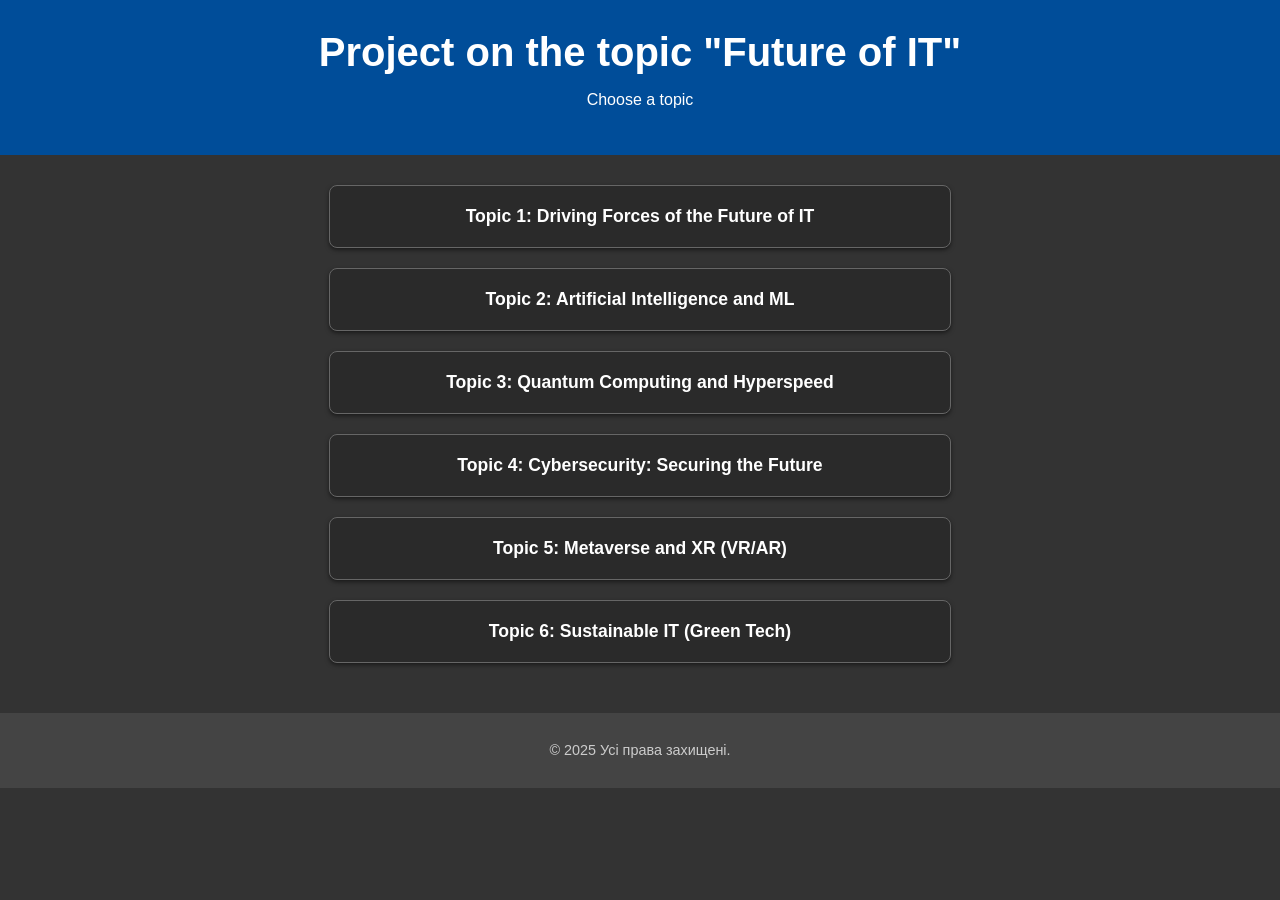
<file: index.html>
<!DOCTYPE html>
<html lang="uk">
<head>
    <meta charset="UTF-8"> 
    <meta name="viewport" content="width=device-width, initial-scale=1.0">
    <title>Future of IT Project</title>
    <link rel="stylesheet" href="styles.css">
</head>
<body>

    <header class="main-header">
        <h1> Project on the topic "Future of IT"</h1>
        
        <p>Choose a topic</p>
    </header>

    <main class="button-container">
        <a href="tema-1.html" class="topic-button">Topic 1: Driving Forces of the Future of IT</a>
        <a href="tema-2.html" class="topic-button">Topic 2: Artificial Intelligence and ML</a>
        <a href="tema-3.html" class="topic-button">Topic 3: Quantum Computing and Hyperspeed</a>
        <a href="tema-4.html" class="topic-button">Topic 4: Cybersecurity: Securing the Future</a>
        <a href="tema-5.html" class="topic-button">Topic 5: Metaverse and XR (VR/AR)</a>
        <a href="tema-6.html" class="topic-button">Topic 6: Sustainable IT (Green Tech)</a>
    </main>

    <footer class="main-footer">
        <p>&copy; 2025 Усі права захищені.</p>
    </footer>

</body>
</html>
</file>
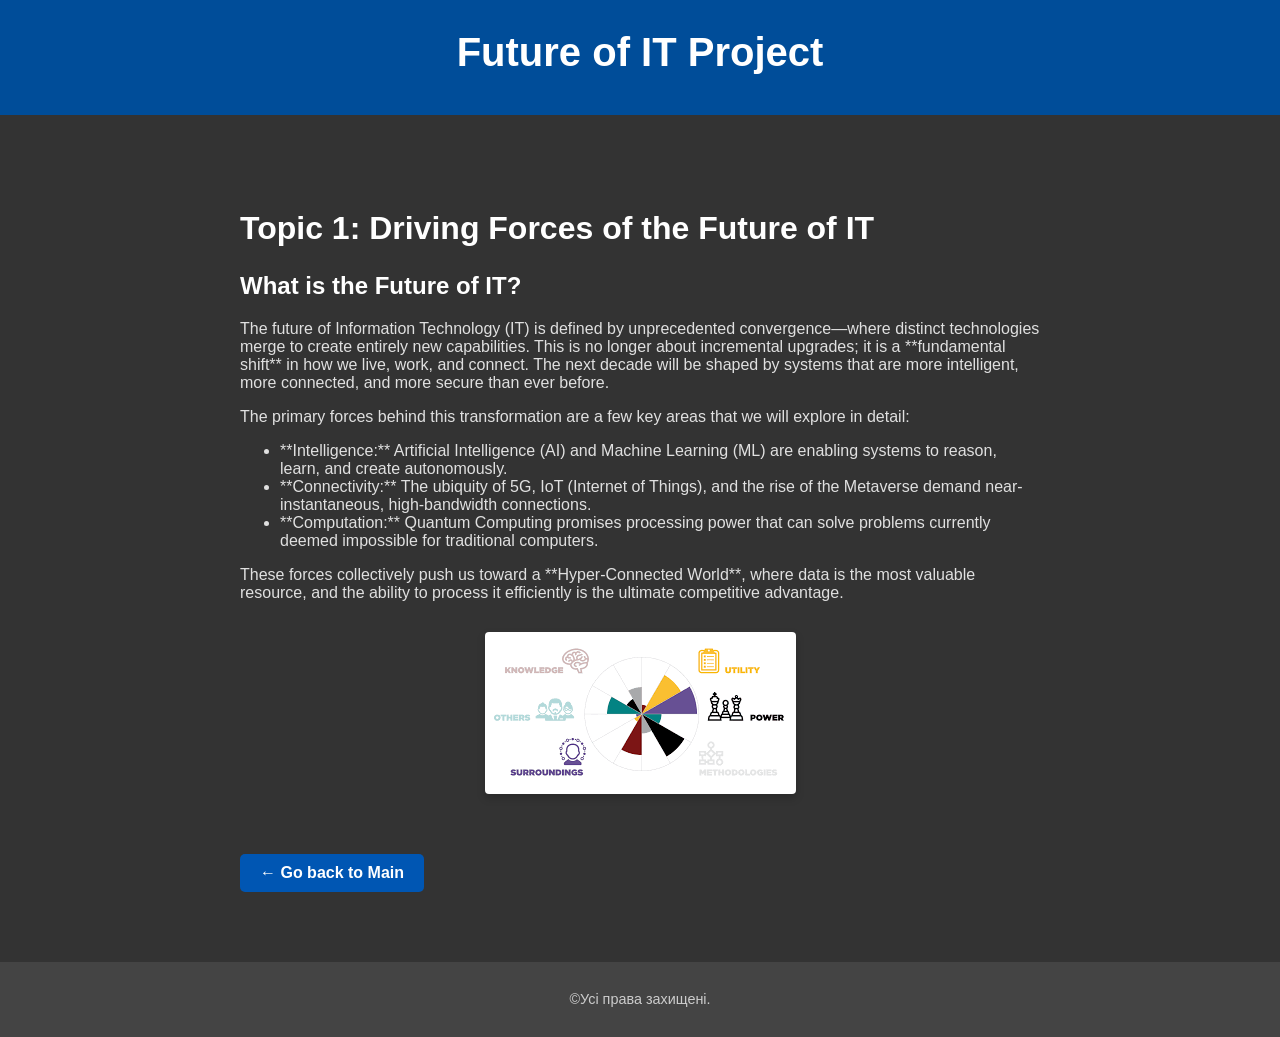
<file: tema-1.html>
<!DOCTYPE html>
<html lang="uk">
<head>
    <meta charset="UTF-8">
    <meta name="viewport" content="width=device-width, initial-scale=1.0">
    <title>Topic 1: Driving Forces of the Future of IT</title>
    <link rel="stylesheet" href="styles.css"> 
</head>
<body>
    
    <header class="main-header">
        <h1>Future of IT Project</h1>
    
    </header>

    <div class="content-area">
        <header>
            <h1>Topic 1: Driving Forces of the Future of IT</h1>
        </header>

        <h2>What is the Future of IT?</h2>
        
        <p>The future of Information Technology (IT) is defined by unprecedented convergence—where distinct technologies merge to create entirely new capabilities. This is no longer about incremental upgrades; it is a **fundamental shift** in how we live, work, and connect. The next decade will be shaped by systems that are more intelligent, more connected, and more secure than ever before.</p>

        <p>The primary forces behind this transformation are a few key areas that we will explore in detail:</p>

        <ul>
            <li>**Intelligence:** Artificial Intelligence (AI) and Machine Learning (ML) are enabling systems to reason, learn, and create autonomously.</li>
            <li>**Connectivity:** The ubiquity of 5G, IoT (Internet of Things), and the rise of the Metaverse demand near-instantaneous, high-bandwidth connections.</li>
            <li>**Computation:** Quantum Computing promises processing power that can solve problems currently deemed impossible for traditional computers.</li>
        </ul>

        <p>These forces collectively push us toward a **Hyper-Connected World**, where data is the most valuable resource, and the ability to process it efficiently is the ultimate competitive advantage.</p>
        
        <img src="Images/tema1.png" alt="A diagram illustrating technology convergence (AI, IoT, Cloud)">

        <a href="index.html" class="back-button">← Go back to Main</a>
    </div>

    <footer class="main-footer">
        <p>&copy;Усі права захищені.</p>
    </footer>

</body>

</html>
</file>
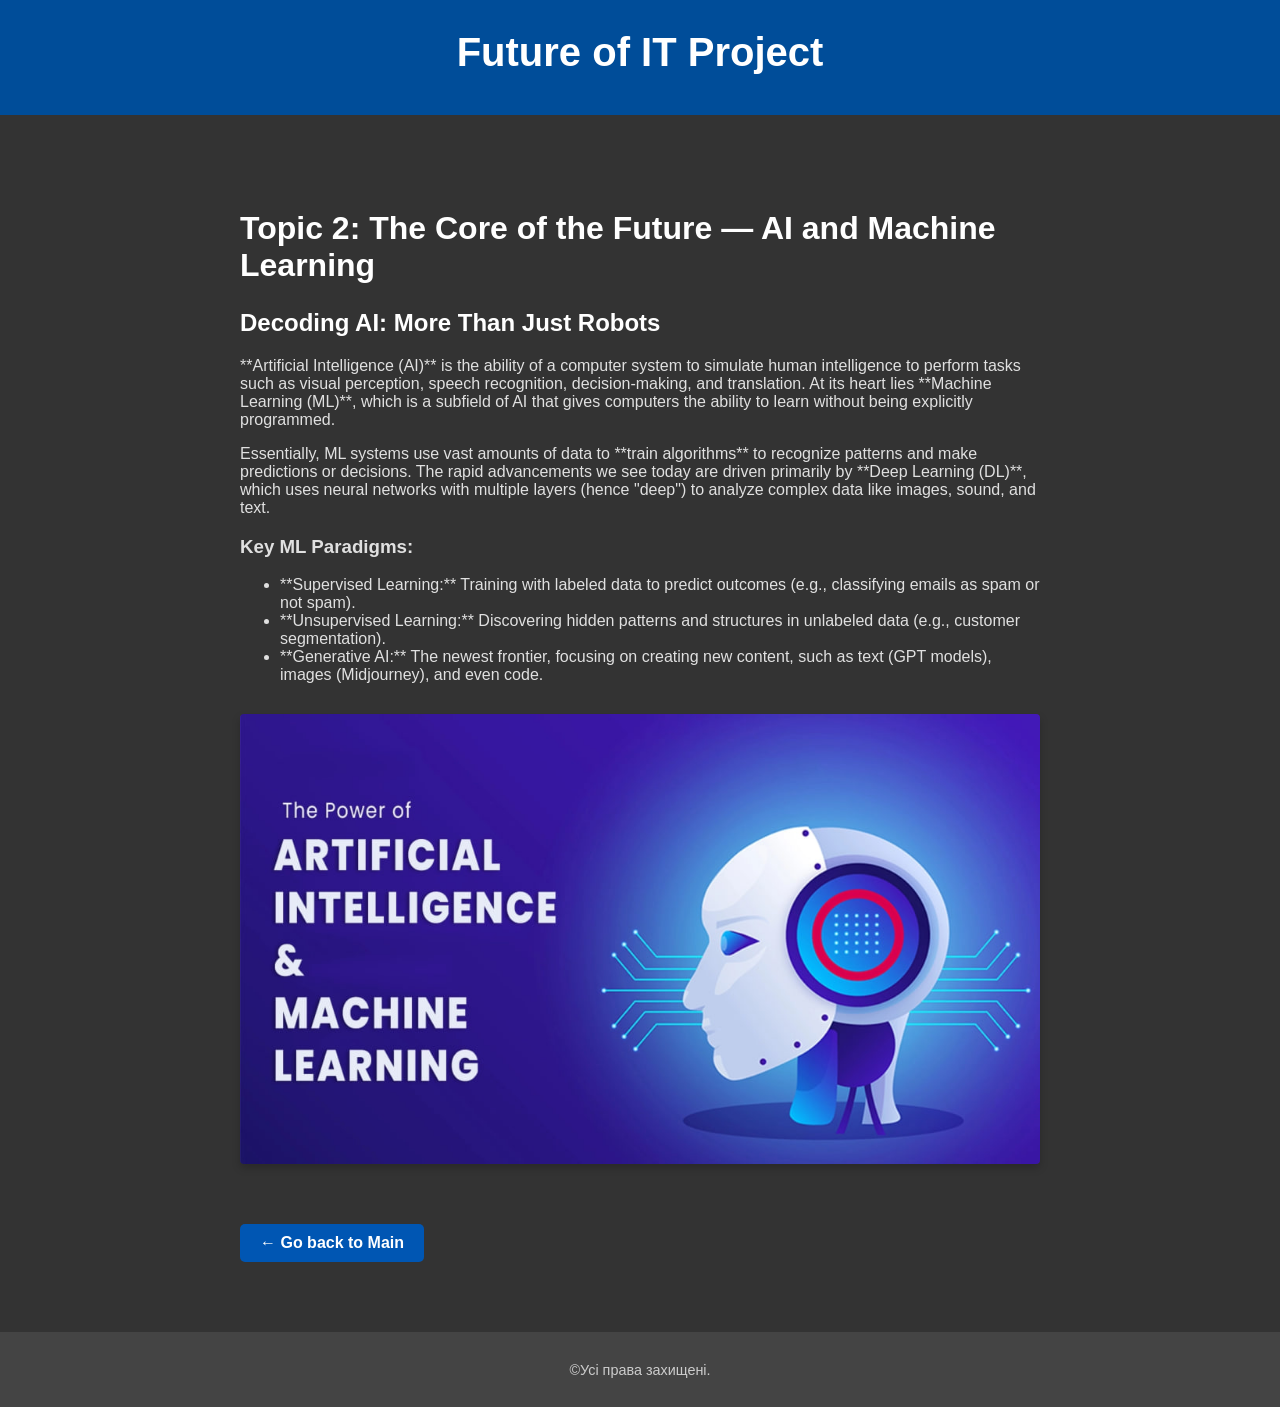
<file: tema-2.html>
<!DOCTYPE html>
<html lang="uk">
<head>
    <meta charset="UTF-8">
    <meta name="viewport" content="width=device-width, initial-scale=1.0">
    <title>Topic 2: AI and Machine Learning</title>
    <link rel="stylesheet" href="styles.css"> 
</head>
<body>
    
    <header class="main-header">
        <h1>Future of IT Project</h1>
    </header>

    <div class="content-area">
        <header>
            <h1>Topic 2: The Core of the Future — AI and Machine Learning</h1>
        </header>

        <h2>Decoding AI: More Than Just Robots</h2>
        
        <p>**Artificial Intelligence (AI)** is the ability of a computer system to simulate human intelligence to perform tasks such as visual perception, speech recognition, decision-making, and translation. At its heart lies **Machine Learning (ML)**, which is a subfield of AI that gives computers the ability to learn without being explicitly programmed.</p>
        
        <p>Essentially, ML systems use vast amounts of data to **train algorithms** to recognize patterns and make predictions or decisions. The rapid advancements we see today are driven primarily by **Deep Learning (DL)**, which uses neural networks with multiple layers (hence "deep") to analyze complex data like images, sound, and text.</p>

        <h3>Key ML Paradigms:</h3>
        <ul>
            <li>**Supervised Learning:** Training with labeled data to predict outcomes (e.g., classifying emails as spam or not spam).</li>
            <li>**Unsupervised Learning:** Discovering hidden patterns and structures in unlabeled data (e.g., customer segmentation).</li>
            <li>**Generative AI:** The newest frontier, focusing on creating new content, such as text (GPT models), images (Midjourney), and even code.</li>
        </ul>

        <img src="Images/tema2.jpg" alt="Diagram illustrating the relationship between AI, Machine Learning, and Deep Learning">
        
        <a href="index.html" class="back-button">← Go back to Main</a>
    </div>

    <footer class="main-footer">
        <p>&copy;Усі права захищені.</p>
    </footer>

</body>

</html>
</file>
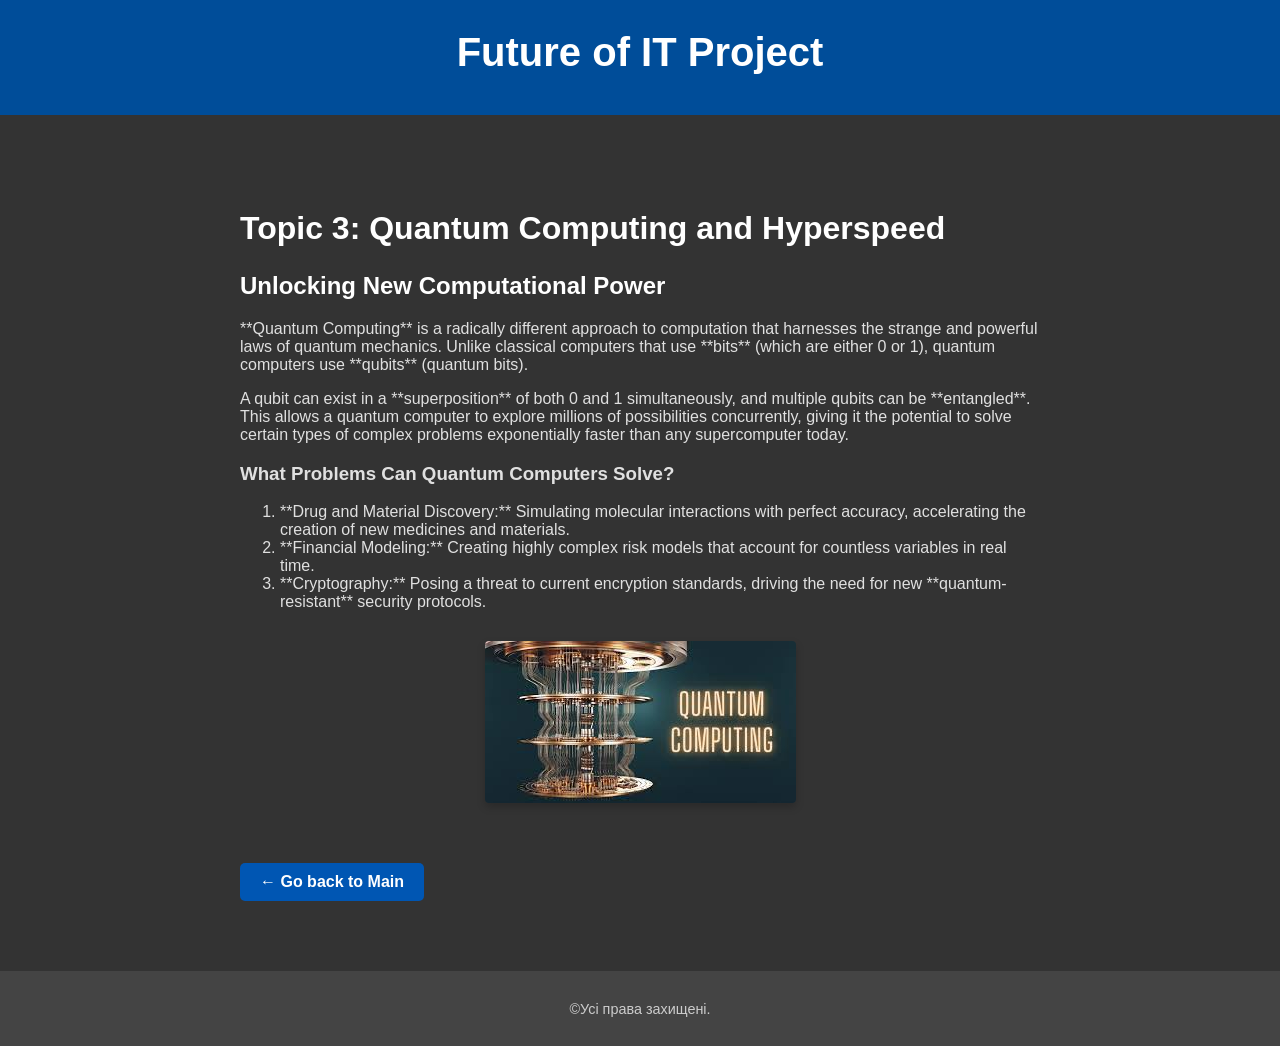
<file: tema-3.html>
<!DOCTYPE html>
<html lang="uk">
<head>
    <meta charset="UTF-8">
    <meta name="viewport" content="width=device-width, initial-scale=1.0">
    <title>Topic 3: Quantum Computing and Hyperspeed</title>
    <link rel="stylesheet" href="styles.css"> 
</head>
<body>
    
    <header class="main-header">
        <h1>Future of IT Project</h1>
    </header>

    <div class="content-area">
        <header>
            <h1>Topic 3: Quantum Computing and Hyperspeed</h1>
        </header>

        <h2>Unlocking New Computational Power</h2>
        
        <p>**Quantum Computing** is a radically different approach to computation that harnesses the strange and powerful laws of quantum mechanics. Unlike classical computers that use **bits** (which are either 0 or 1), quantum computers use **qubits** (quantum bits).</p>

        <p>A qubit can exist in a **superposition** of both 0 and 1 simultaneously, and multiple qubits can be **entangled**. This allows a quantum computer to explore millions of possibilities concurrently, giving it the potential to solve certain types of complex problems exponentially faster than any supercomputer today.</p>

        <h3>What Problems Can Quantum Computers Solve?</h3>
        <ol>
            <li>**Drug and Material Discovery:** Simulating molecular interactions with perfect accuracy, accelerating the creation of new medicines and materials.</li>
            <li>**Financial Modeling:** Creating highly complex risk models that account for countless variables in real time.</li>
            <li>**Cryptography:** Posing a threat to current encryption standards, driving the need for new **quantum-resistant** security protocols.</li>
        </ol>

        <img src="Images/tema3.jpg" alt="Diagram showing the difference between a classical bit and a quantum qubit">

        <a href="index.html" class="back-button">← Go back to Main</a>
    </div>

    <footer class="main-footer">
        <p>&copy;Усі права захищені.</p>
    </footer>

</body>

</html>
</file>
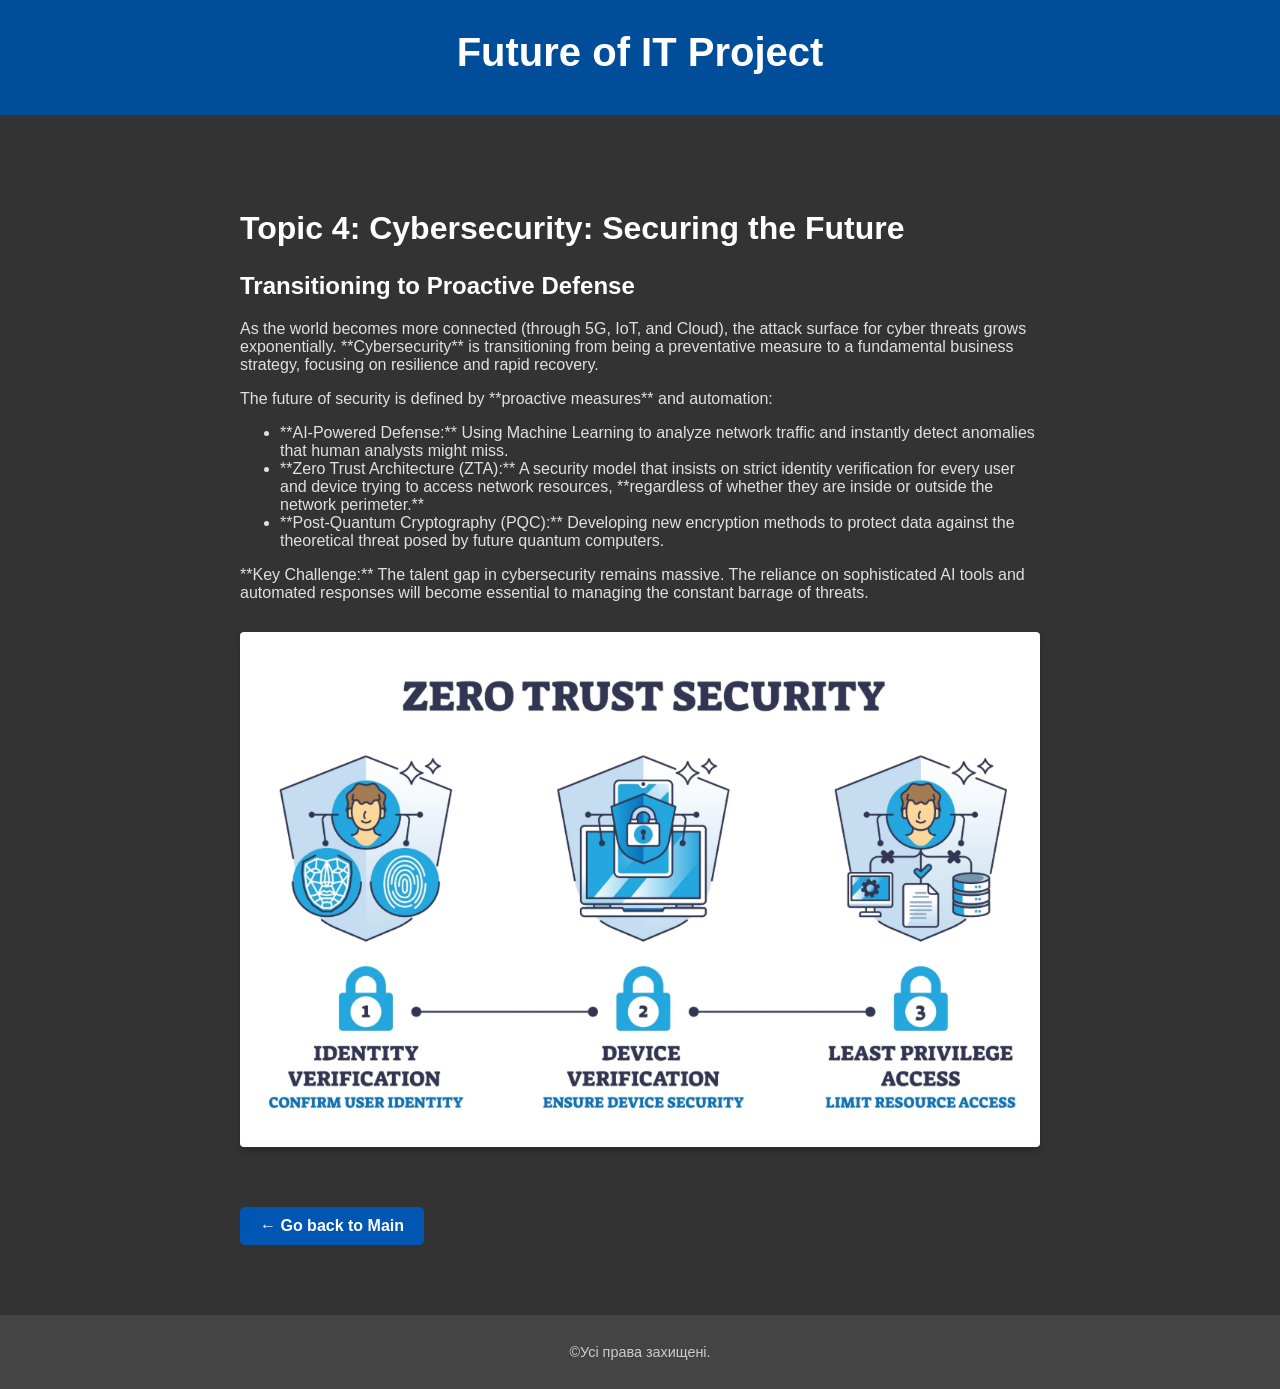
<file: tema-4.html>
<!DOCTYPE html>
<html lang="uk">
<head>
    <meta charset="UTF-8">
    <meta name="viewport" content="width=device-width, initial-scale=1.0">
    <title>Topic 4: Cybersecurity: Securing the Future</title>
    <link rel="stylesheet" href="styles.css"> 
</head>
<body>
    
    <header class="main-header">
        <h1>Future of IT Project</h1>
    </header>

    <div class="content-area">
        <header>
            <h1>Topic 4: Cybersecurity: Securing the Future</h1>
        </header>

        <h2>Transitioning to Proactive Defense</h2>
        
        <p>As the world becomes more connected (through 5G, IoT, and Cloud), the attack surface for cyber threats grows exponentially. **Cybersecurity** is transitioning from being a preventative measure to a fundamental business strategy, focusing on resilience and rapid recovery.</p>

        <p>The future of security is defined by **proactive measures** and automation:</p>

        <ul>
            <li>**AI-Powered Defense:** Using Machine Learning to analyze network traffic and instantly detect anomalies that human analysts might miss.</li>
            <li>**Zero Trust Architecture (ZTA):** A security model that insists on strict identity verification for every user and device trying to access network resources, **regardless of whether they are inside or outside the network perimeter.**</li>
            <li>**Post-Quantum Cryptography (PQC):** Developing new encryption methods to protect data against the theoretical threat posed by future quantum computers.</li>
        </ul>

        <p>**Key Challenge:** The talent gap in cybersecurity remains massive. The reliance on sophisticated AI tools and automated responses will become essential to managing the constant barrage of threats.</p>

        <img src="Images/tema4.png" alt="Diagram illustrating the Zero Trust security model flow">

        <a href="index.html" class="back-button">← Go back to Main</a>
    </div>

    <footer class="main-footer">
        <p>&copy;Усі права захищені.</p>
    </footer>

</body>

</html>
</file>
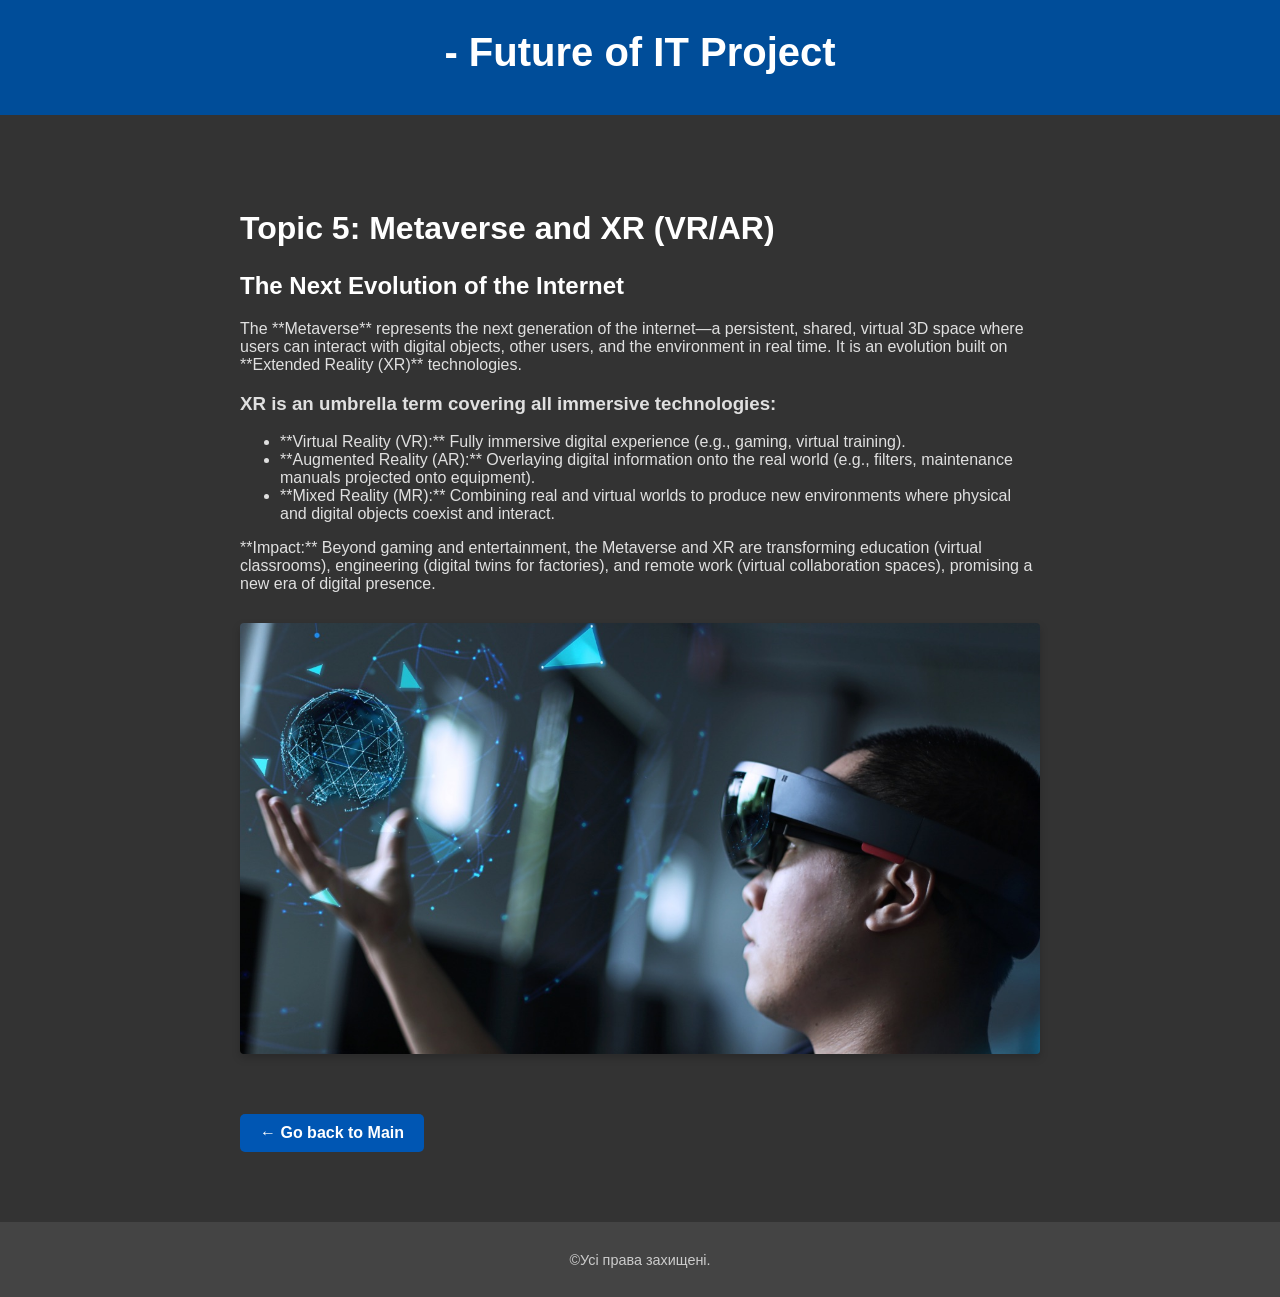
<file: tema-5.html>
<!DOCTYPE html>
<html lang="uk">
<head>
    <meta charset="UTF-8">
    <meta name="viewport" content="width=device-width, initial-scale=1.0">
    <title>Topic 5: Metaverse and XR (VR/AR)</title>
    <link rel="stylesheet" href="styles.css"> 
</head>
<body>
    
    <header class="main-header">
        <h1>- Future of IT Project</h1>
    </header>

    <div class="content-area">
        <header>
            <h1>Topic 5: Metaverse and XR (VR/AR)</h1>
        </header>

        <h2>The Next Evolution of the Internet</h2>
        
        <p>The **Metaverse** represents the next generation of the internet—a persistent, shared, virtual 3D space where users can interact with digital objects, other users, and the environment in real time. It is an evolution built on **Extended Reality (XR)** technologies.</p>

        <h3>XR is an umbrella term covering all immersive technologies:</h3>
        <ul>
            <li>**Virtual Reality (VR):** Fully immersive digital experience (e.g., gaming, virtual training).</li>
            <li>**Augmented Reality (AR):** Overlaying digital information onto the real world (e.g., filters, maintenance manuals projected onto equipment).</li>
            <li>**Mixed Reality (MR):** Combining real and virtual worlds to produce new environments where physical and digital objects coexist and interact.</li>
        </ul>

        <p>**Impact:** Beyond gaming and entertainment, the Metaverse and XR are transforming education (virtual classrooms), engineering (digital twins for factories), and remote work (virtual collaboration spaces), promising a new era of digital presence.</p>

        <img src="Images/tema5.jpg" alt="Diagram distinguishing between VR, AR, and MR">

        <a href="index.html" class="back-button">← Go back to Main</a>
    </div>

    <footer class="main-footer">
        <p>&copy;Усі права захищені.</p>
    </footer>

</body>

</html>
</file>
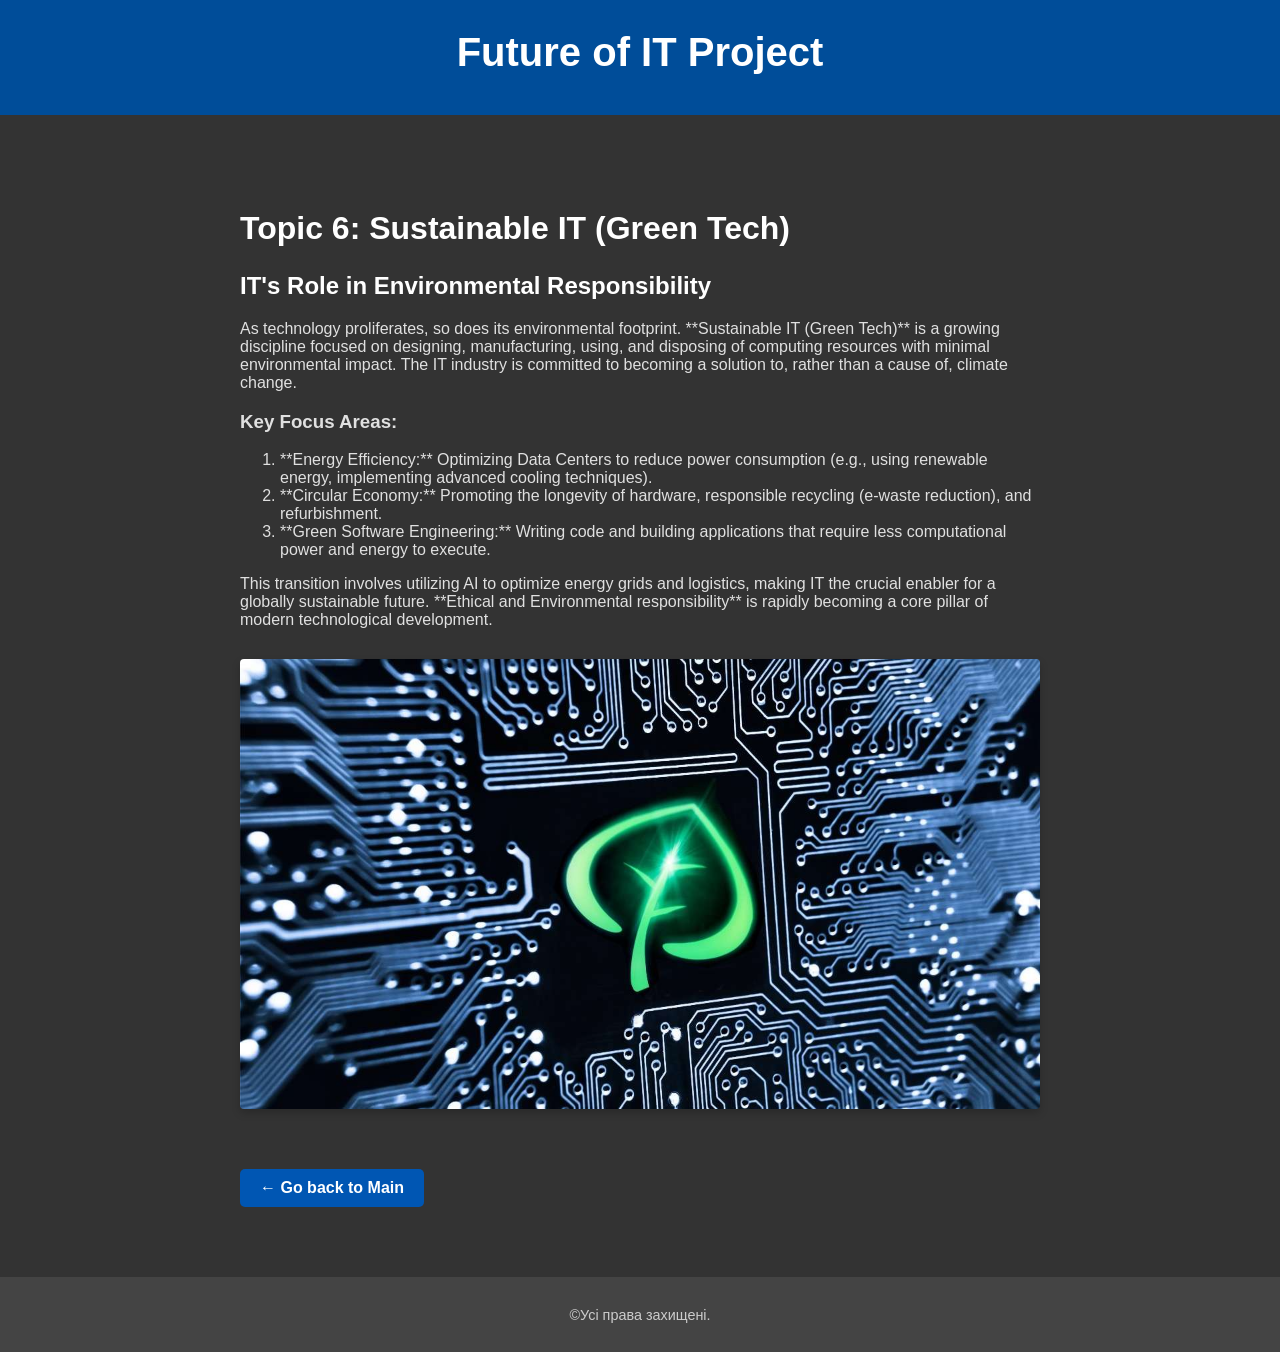
<file: tema-6.html>
<!DOCTYPE html>
<html lang="uk">
<head>
    <meta charset="UTF-8">
    <meta name="viewport" content="width=device-width, initial-scale=1.0">
    <title>Topic 6: Sustainable IT (Green Tech)</title>
    <link rel="stylesheet" href="styles.css"> 
</head>
<body>
    
    <header class="main-header">
        <h1>Future of IT Project</h1>
    </header>

    <div class="content-area">
        <header>
            <h1>Topic 6: Sustainable IT (Green Tech)</h1>
        </header>

        <h2>IT's Role in Environmental Responsibility</h2>
        
        <p>As technology proliferates, so does its environmental footprint. **Sustainable IT (Green Tech)** is a growing discipline focused on designing, manufacturing, using, and disposing of computing resources with minimal environmental impact. The IT industry is committed to becoming a solution to, rather than a cause of, climate change.</p>

        <h3>Key Focus Areas:</h3>
        <ol>
            <li>**Energy Efficiency:** Optimizing Data Centers to reduce power consumption (e.g., using renewable energy, implementing advanced cooling techniques).</li>
            <li>**Circular Economy:** Promoting the longevity of hardware, responsible recycling (e-waste reduction), and refurbishment.</li>
            <li>**Green Software Engineering:** Writing code and building applications that require less computational power and energy to execute.</li>
        </ol>

        <p>This transition involves utilizing AI to optimize energy grids and logistics, making IT the crucial enabler for a globally sustainable future. **Ethical and Environmental responsibility** is rapidly becoming a core pillar of modern technological development.</p>

        <img src="Images/tema6.jpg" alt="Infographic about Green Tech and circular economy">

        <a href="index.html" class="back-button">← Go back to Main</a>
    </div>

    <footer class="main-footer">
        <p>&copy;Усі права захищені.</p>
    </footer>

</body>

</html>
</file>
<file: styles.css>
/* Основні налаштування тіла сторінки */
body {
    font-family: Arial, sans-serif;
    margin: 0;
    padding: 0;
    background-color: #333; /* Темний фон, як на скріншоті */
    color: #e0e0e0; /* Світлий текст */
    text-align: center;
}

/* Стилі для заголовка сторінки (синя шапка) */
.main-header {
    background-color: #004d99; /* Темніший синій */
    color: white;
    padding: 30px 20px;
    margin-bottom: 30px;
}

.main-header h1 {
    margin: 0 0 10px 0;
    font-size: 2.5em;
}

/* Контейнер для кнопок */
.button-container {
    display: flex;
    flex-wrap: wrap;
    justify-content: center;
    gap: 20px;
    max-width: 1200px;
    margin: 0 auto 50px auto;
    padding: 0 20px;
}

/* Стилі для кожної кнопки (як на скріншоті) */
.topic-button {
    flex-basis: calc(50% - 20px); /* 2 кнопки в ряд */
    background-color: #2a2a2a; /* Майже чорний фон */
    color: #ffffff;
    border: 1px solid #666; /* Тонка сіра рамка */
    padding: 20px;
    text-decoration: none;
    font-size: 1.1em;
    font-weight: bold;
    border-radius: 8px;
    transition: background-color 0.3s, border-color 0.3s;
    box-shadow: 0 2px 4px rgba(0, 0, 0, 0.5);
    text-align: center;
}

.topic-button:hover {
    background-color: #383838;
    border-color: #0056b3; /* Синій акцент при наведенні */
}

/* Стилі для підвалу сторінки */
.main-footer {
    background-color: #444; /* Темно-сірий підвал */
    color: #ccc;
    padding: 15px 20px;
    font-size: 0.9em;
    width: 100%; /* Займає всю ширину */
    box-sizing: border-box;
}

/* -------------------------------------- */
/* НОВІ СТИЛІ ДЛЯ СТОРІНОК ТЕМ (tema-X.html) */
/* -------------------------------------- */

.content-area {
    max-width: 800px;
    margin: 50px auto;
    padding: 20px;
    background-color: #333; /* Фон такий же, як у body */
    text-align: left;
}

/* Стилі для зображень у контенті */
.content-area img {
    max-width: 100%;
    height: auto;
    display: block; /* Важливо для центрування */
    margin: 30px auto; /* Центрує зображення і дає відступи */
    border-radius: 4px;
    box-shadow: 0 4px 8px rgba(0, 0, 0, 0.2);
}

/* Стилізація кнопки "Назад" */
.back-button {
    display: inline-block;
    margin-top: 30px;
    padding: 10px 20px;
    background-color: #0056b3; /* Синій фон */
    color: white;
    text-decoration: none;
    border-radius: 5px;
    transition: background-color 0.3s;
    font-weight: bold;
}

.back-button:hover {
    background-color: #004d99;
}

/* Змінюємо стилі заголовків і тексту, щоб вони краще виглядали на темному фоні */
.content-area h1, .content-area h2 {
    color: #fff;
    margin-top: 25px;
}

/* Медіа-запит для адаптивності */
@media (max-width: 768px) {
    .topic-button {
        flex-basis: 100%; /* 1 кнопка в ряд на мобільних */
    }
}
</file>
